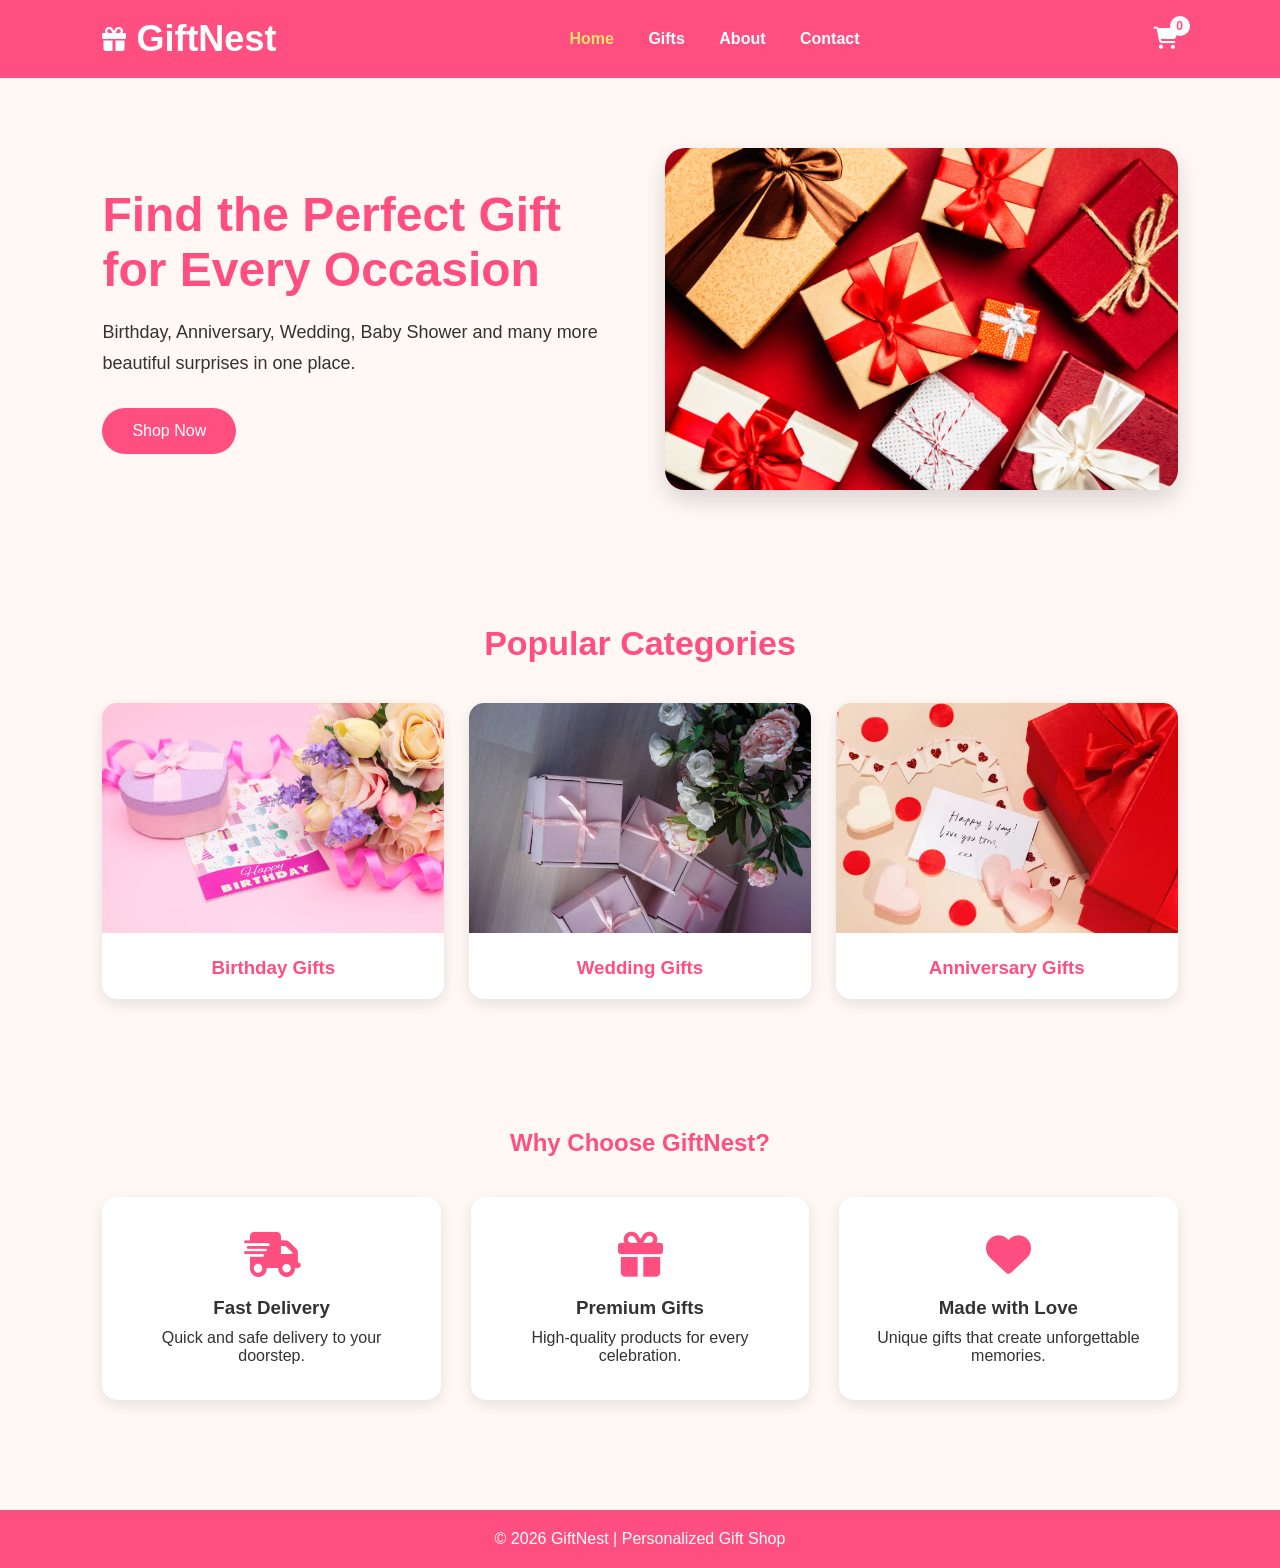
<file: index.html>
<!DOCTYPE html>
<html lang="en">
<head>
    <meta charset="UTF-8">
    <meta name="viewport" content="width=device-width, initial-scale=1.0">
    <title>GiftNest - Personalized Gift Shop</title>
    <link rel="stylesheet" href="style.css">
    <link rel="stylesheet"
          href="https://cdnjs.cloudflare.com/ajax/libs/font-awesome/6.5.2/css/all.min.css">
</head>
<body>

    <!-- Header -->
    <header>
        <div class="logo">
            <i class="fa-solid fa-gift"></i>
            <h2>GiftNest</h2>
        </div>

        <nav>
            <a href="index.html" class="active">Home</a>
            <a href="gifts.html">Gifts</a>
            <a href="about.html">About</a>
            <a href="contact.html">Contact</a>
        </nav>

        <div class="cart">
            <i class="fa-solid fa-cart-shopping"></i>
            <span id="cart-count">0</span>
        </div>
    </header>

    <!-- Hero Section -->
    <section class="hero">
        <div class="hero-text">
            <h1>Find the Perfect Gift for Every Occasion</h1>
            <p>
                Birthday, Anniversary, Wedding, Baby Shower and
                many more beautiful surprises in one place.
            </p>

            <a href="gifts.html" class="btn">
                Shop Now
            </a>
        </div>

        <div class="hero-image">
            <img src="images/homeimage.jpg"
                 alt="Gift">
        </div>
    </section>

    <!-- Categories -->
    <section class="categories">
        <h2>Popular Categories</h2>

        <div class="category-container">

            <div class="card">
                <img src="images/birthday.jpg">
                <h3>Birthday Gifts</h3>
            </div>

            <div class="card">
                <img src="images/wedding.jpg">
                <h3>Wedding Gifts</h3>
            </div>

            <div class="card">
                <img src="images/anniversary.avif">
                <h3>Anniversary Gifts</h3>
            </div>

        </div>
    </section>

    <!-- Why Choose Us -->
    <section class="features">

        <h2>Why Choose GiftNest?</h2>

        <div class="feature-box">

            <div>
                <i class="fa-solid fa-truck-fast"></i>
                <h3>Fast Delivery</h3>
                <p>Quick and safe delivery to your doorstep.</p>
            </div>

            <div>
                <i class="fa-solid fa-gift"></i>
                <h3>Premium Gifts</h3>
                <p>High-quality products for every celebration.</p>
            </div>

            <div>
                <i class="fa-solid fa-heart"></i>
                <h3>Made with Love</h3>
                <p>Unique gifts that create unforgettable memories.</p>
            </div>

        </div>

    </section>

    <!-- Footer -->
    <footer>
        <p>© 2026 GiftNest | Personalized Gift Shop</p>
    </footer>

    <script src="script.js"></script>

</body>
</html>
</file>
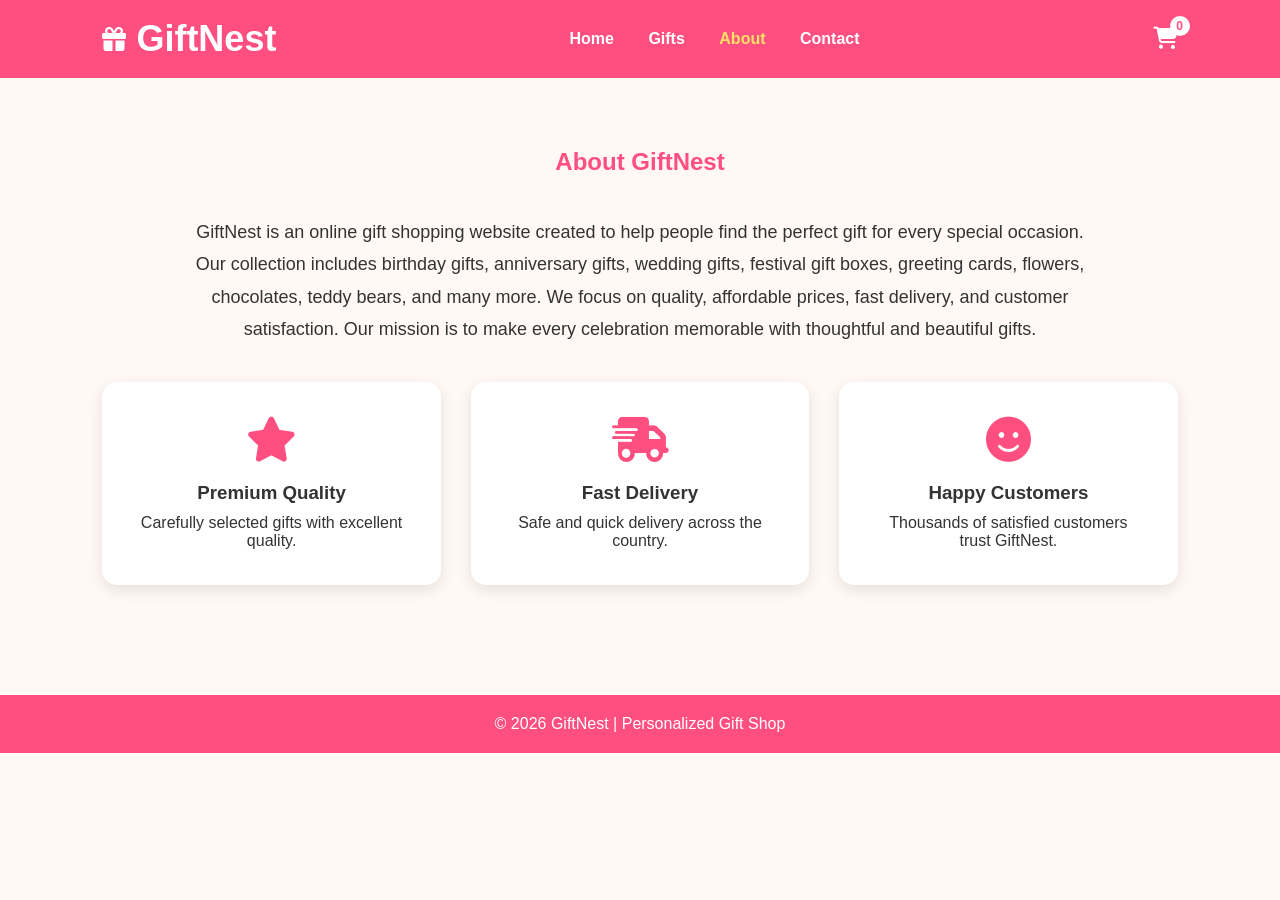
<file: about.html>
<!DOCTYPE html>
<html lang="en">
<head>
<meta charset="UTF-8">
<meta name="viewport" content="width=device-width, initial-scale=1.0">
<title>GiftNest | About</title>

<link rel="stylesheet" href="style.css">

<link rel="stylesheet"
href="https://cdnjs.cloudflare.com/ajax/libs/font-awesome/6.5.2/css/all.min.css">

</head>
<body>

<header>

<div class="logo">
<i class="fa-solid fa-gift"></i>
<h2>GiftNest</h2>
</div>

<nav>
<a href="index.html">Home</a>
<a href="gifts.html">Gifts</a>
<a href="about.html" class="active">About</a>
<a href="contact.html">Contact</a>
</nav>

<div class="cart">
<i class="fa-solid fa-cart-shopping"></i>
<span id="cart-count">0</span>
</div>

</header>

<section class="features">

<h2>About GiftNest</h2>

<p style="max-width:900px;margin:auto;font-size:18px;line-height:1.8;">
GiftNest is an online gift shopping website created to help people find the perfect gift for every special occasion.
Our collection includes birthday gifts, anniversary gifts, wedding gifts, festival gift boxes, greeting cards, flowers, chocolates, teddy bears, and many more.
We focus on quality, affordable prices, fast delivery, and customer satisfaction.
Our mission is to make every celebration memorable with thoughtful and beautiful gifts.
</p>

<br><br>

<div class="feature-box">

<div>
<i class="fa-solid fa-star"></i>
<h3>Premium Quality</h3>
<p>Carefully selected gifts with excellent quality.</p>
</div>

<div>
<i class="fa-solid fa-truck-fast"></i>
<h3>Fast Delivery</h3>
<p>Safe and quick delivery across the country.</p>
</div>

<div>
<i class="fa-solid fa-face-smile"></i>
<h3>Happy Customers</h3>
<p>Thousands of satisfied customers trust GiftNest.</p>
</div>

</div>

</section>

<footer>
<p>© 2026 GiftNest | Personalized Gift Shop</p>
</footer>

<script src="script.js"></script>

</body>
</html>
</file>
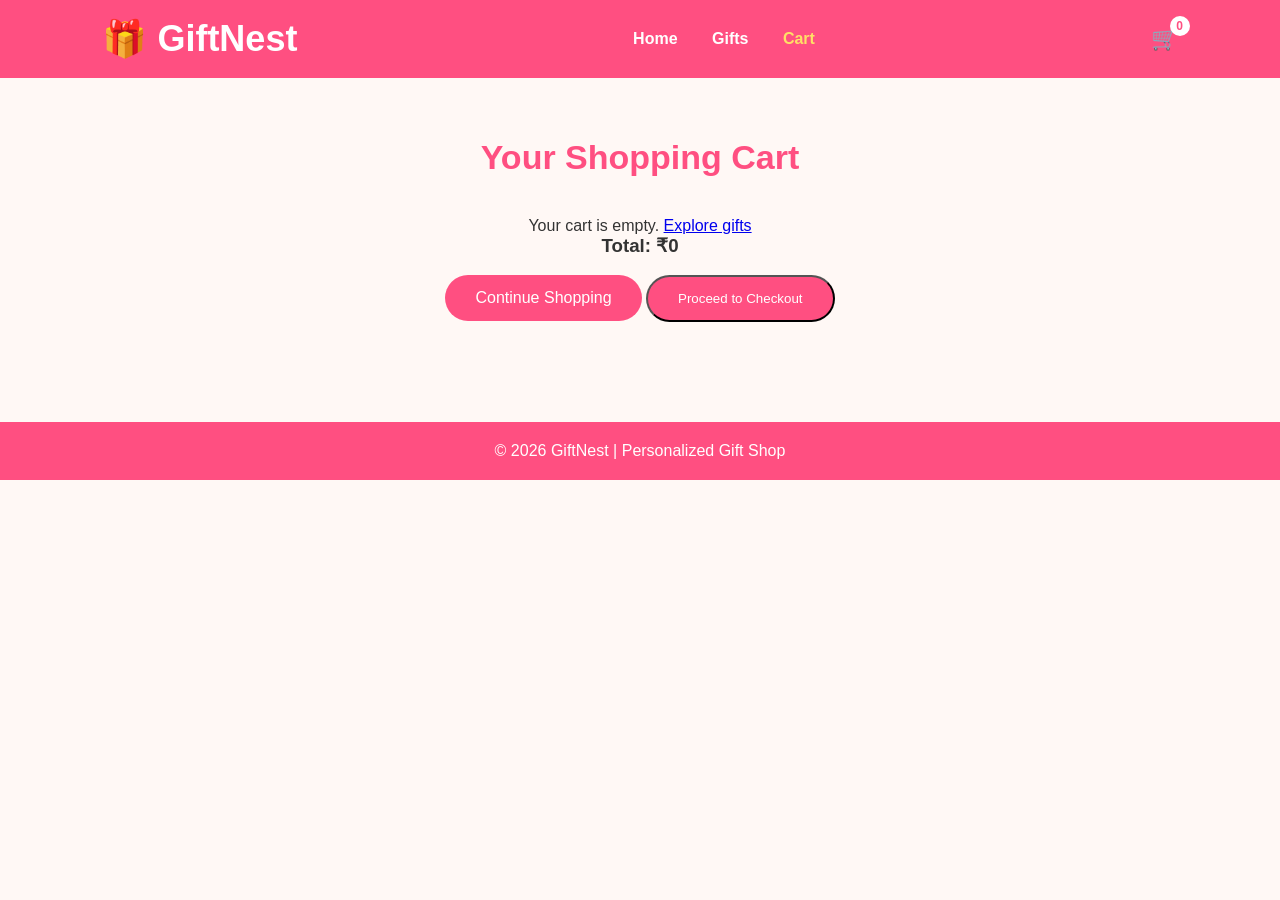
<file: cart.html>
<!DOCTYPE html>
<html lang="en">
<head>
    <meta charset="UTF-8">
    <meta name="viewport" content="width=device-width, initial-scale=1.0">
    <title>GiftNest | Shopping Cart</title>
    <link rel="stylesheet" href="style.css">
</head>
<body>
    <header>
        <div class="logo"><h2>🎁 GiftNest</h2></div>
        <nav>
            <a href="index.html">Home</a>
            <a href="gifts.html">Gifts</a>
            <a href="cart.html" class="active">Cart</a>
        </nav>
        <div class="cart">🛒 <span id="cart-count">0</span></div>
    </header>

    <section class="categories">
        <h2>Your Shopping Cart</h2>
        <div id="cart-items"></div>
        <h3>Total: <span id="cart-total">₹0</span></h3>
        <br>
        <a href="gifts.html" class="btn">Continue Shopping</a>
        <button class="btn" onclick="checkout()">Proceed to Checkout</button>
    </section>

    <footer><p>© 2026 GiftNest | Personalized Gift Shop</p></footer>
    <script src="script.js"></script>
</body>
</html>
</file>
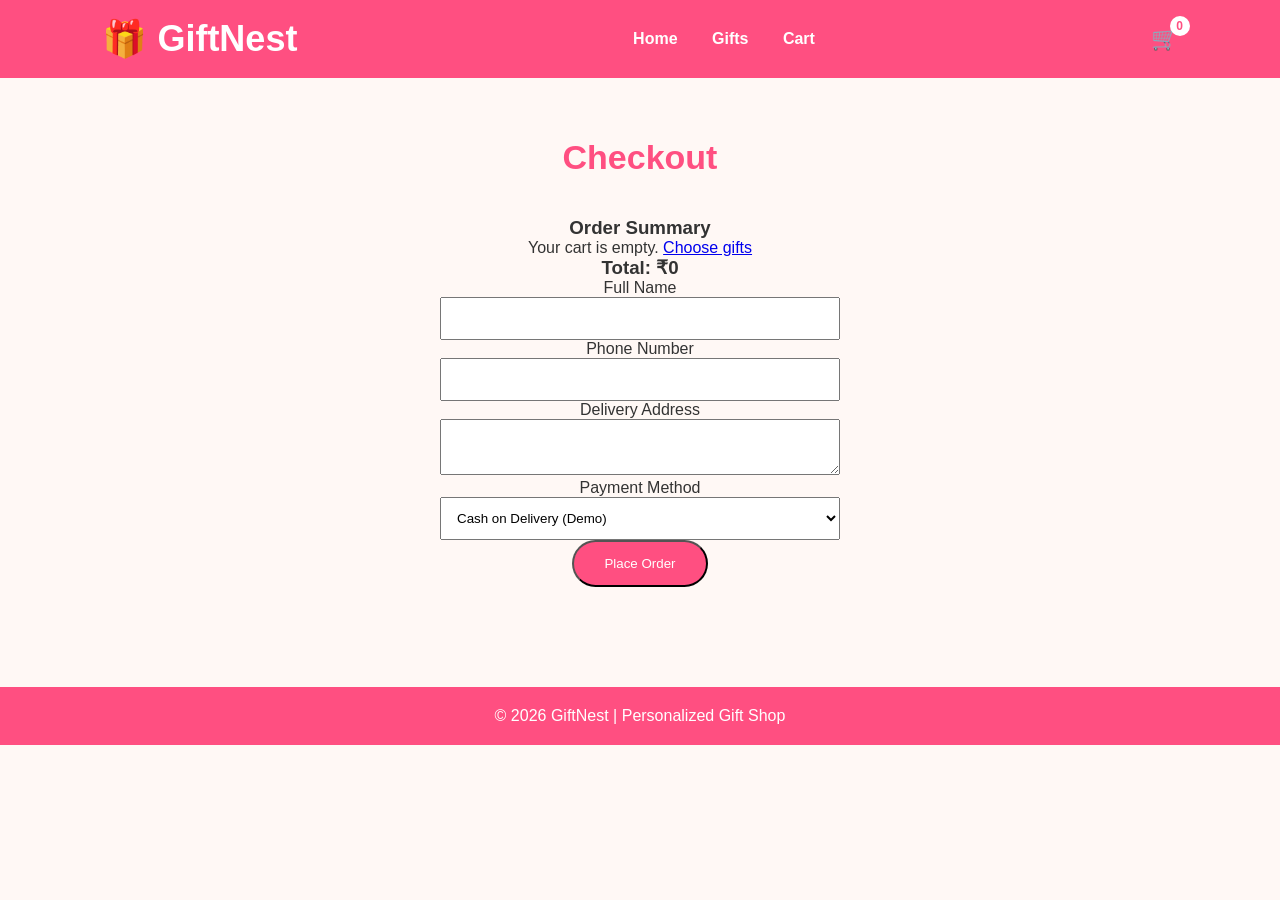
<file: checkout.html>
<!DOCTYPE html>
<html lang="en">
<head>
    <meta charset="UTF-8">
    <meta name="viewport" content="width=device-width, initial-scale=1.0">
    <title>GiftNest | Checkout</title>
    <link rel="stylesheet" href="style.css">
</head>
<body>
    <header>
        <div class="logo"><h2>🎁 GiftNest</h2></div>
        <nav>
            <a href="index.html">Home</a>
            <a href="gifts.html">Gifts</a>
            <a href="cart.html">Cart</a>
        </nav>
        <div class="cart">🛒 <span id="cart-count">0</span></div>
    </header>

    <section class="categories">
        <h2 id="Checkout-heading">Checkout</h2>

        <div id="checkout-details">
    <h3>Order Summary</h3>
    <div id="checkout-summary"></div>
    <h3>Total: <span id="checkout-total">₹0</span></h3>
</div>

        <form id="checkout-form" onsubmit="placeOrder(event)">
            <p><label for="customer-name">Full Name</label></p>
            <input id="customer-name" name="name" required maxlength="100"
                   style="padding:12px;width:90%;max-width:400px">

            <p><label for="customer-phone">Phone Number</label></p>
            <input id="customer-phone" name="phone" type="tel"
                   pattern="[0-9]{10}" title="Enter a 10-digit phone number"
                   required style="padding:12px;width:90%;max-width:400px">

            <p><label for="customer-address">Delivery Address</label></p>
            <textarea id="customer-address" name="address" required maxlength="500"
                      style="padding:12px;width:90%;max-width:400px"></textarea>

            <p><label for="payment-method">Payment Method</label></p>
            <select id="payment-method" name="payment" required
                    style="padding:12px;width:90%;max-width:400px">
                <option value="COD">Cash on Delivery (Demo)</option>
            </select>

            <p><button type="submit" class="btn">Place Order</button></p>
        </form>

        <div id="order-success" hidden>
            <h2>🎉 Order Placed Successfully!</h2>
            <p>Thank you, <span id="order-customer"></span>!</p>
            <p>Your demo order number: <strong id="order-number"></strong></p>
            <p>Your order details have been saved in this browser.</p>
            <a href="gifts.html" class="btn">Continue Shopping</a>
        </div>
    </section>

    <footer><p>© 2026 GiftNest | Personalized Gift Shop</p></footer>
    <script src="script.js"></script>
</body>
</html>
</file>
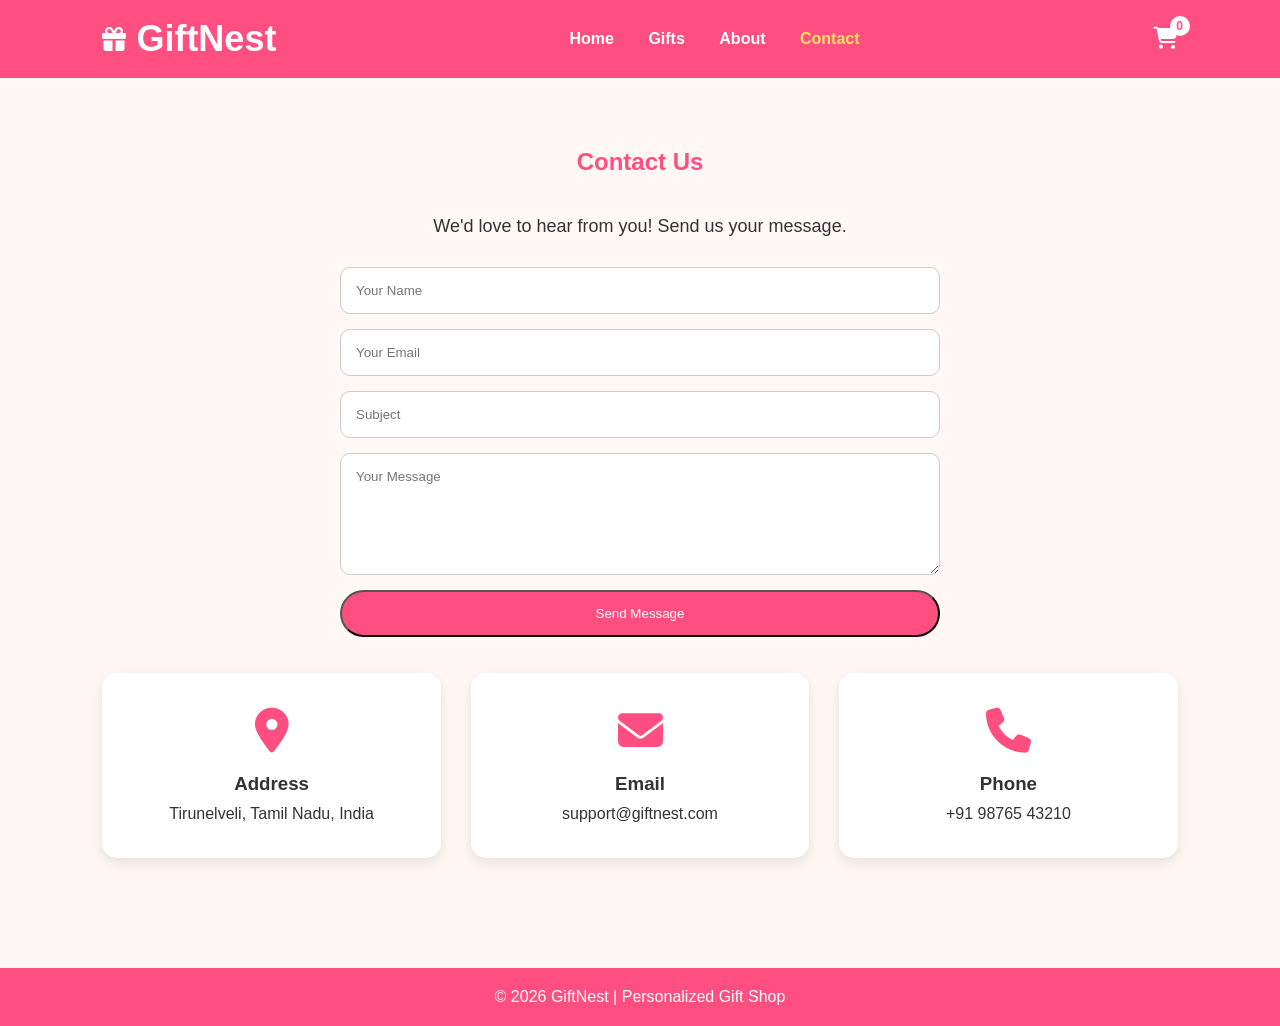
<file: contact.html>
<!DOCTYPE html>
<html lang="en">
<head>
<meta charset="UTF-8">
<meta name="viewport" content="width=device-width, initial-scale=1.0">
<title>GiftNest | Contact</title>

<link rel="stylesheet" href="style.css">

<link rel="stylesheet"
href="https://cdnjs.cloudflare.com/ajax/libs/font-awesome/6.5.2/css/all.min.css">

</head>
<body>

<header>

<div class="logo">
<i class="fa-solid fa-gift"></i>
<h2>GiftNest</h2>
</div>

<nav>
<a href="index.html">Home</a>
<a href="gifts.html">Gifts</a>
<a href="about.html">About</a>
<a href="contact.html" class="active">Contact</a>
</nav>

<div class="cart">
<i class="fa-solid fa-cart-shopping"></i>
<span id="cart-count">0</span>
</div>

</header>

<section class="features">

<h2>Contact Us</h2>

<p style="font-size:18px;margin-bottom:30px;">
We'd love to hear from you! Send us your message.
</p>

<form style="max-width:600px;margin:auto;display:flex;flex-direction:column;gap:15px;">

<input type="text" placeholder="Your Name" required
style="padding:15px;border:1px solid #ccc;border-radius:10px;">

<input type="email" placeholder="Your Email" required
style="padding:15px;border:1px solid #ccc;border-radius:10px;">

<input type="text" placeholder="Subject"
style="padding:15px;border:1px solid #ccc;border-radius:10px;">

<textarea rows="6" placeholder="Your Message"
style="padding:15px;border:1px solid #ccc;border-radius:10px;"></textarea>

<button type="button" class="btn" onclick="sendMessage()">
Send Message
</button>

</form>

<br><br>

<div class="feature-box">

<div>
<i class="fa-solid fa-location-dot"></i>
<h3>Address</h3>
<p>Tirunelveli, Tamil Nadu, India</p>
</div>

<div>
<i class="fa-solid fa-envelope"></i>
<h3>Email</h3>
<p>support@giftnest.com</p>
</div>

<div>
<i class="fa-solid fa-phone"></i>
<h3>Phone</h3>
<p>+91 98765 43210</p>
</div>

</div>

</section>

<footer>
<p>© 2026 GiftNest | Personalized Gift Shop</p>
</footer>

<script src="script.js"></script>

<script>
function sendMessage(){
    alert("✅ Thank you! Your message has been sent successfully.");
}
</script>

</body>
</html>
</file>
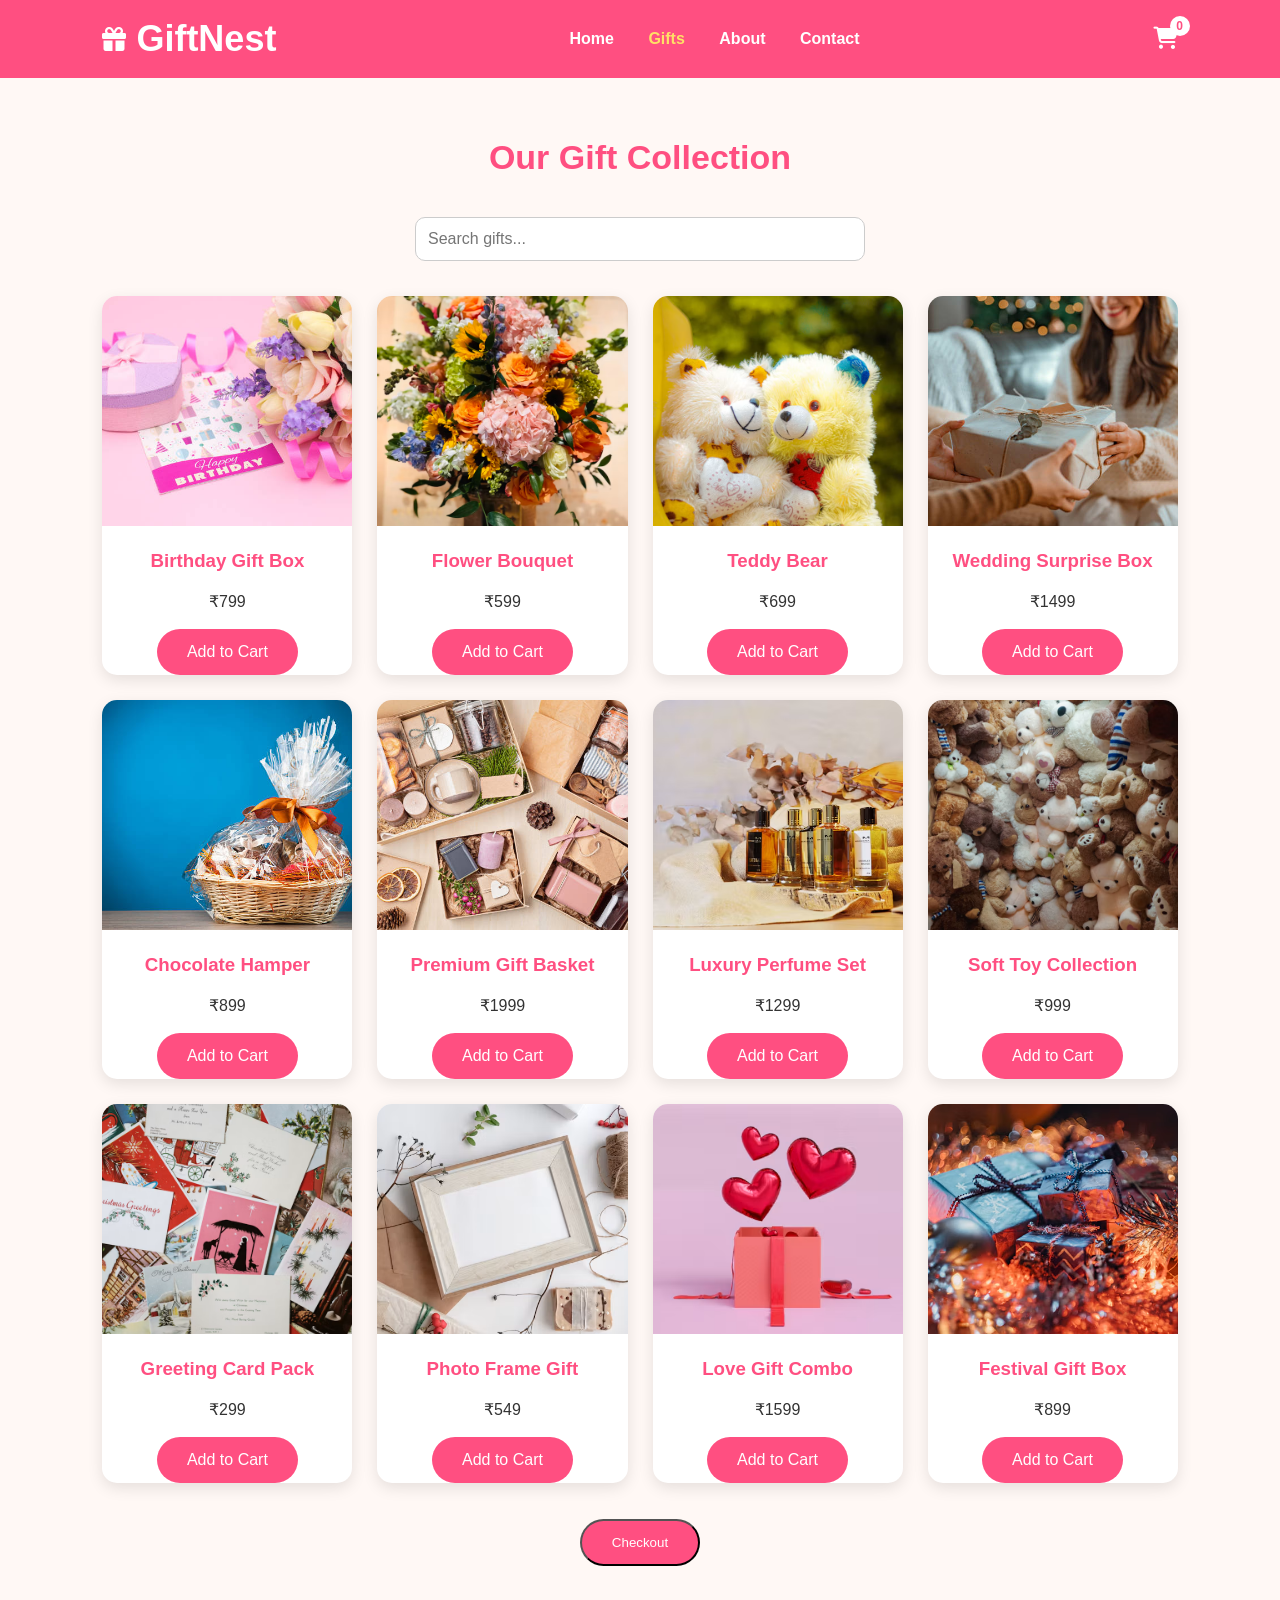
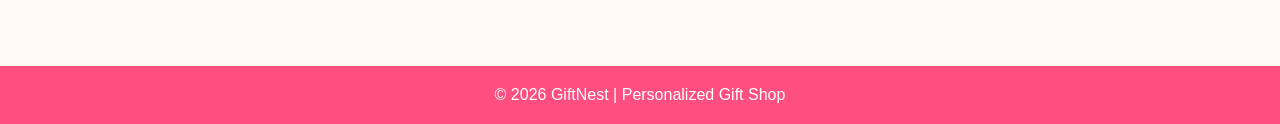
<file: gifts.html>
<!DOCTYPE html>
<html lang="en">
<head>
    <meta charset="UTF-8">
    <meta name="viewport" content="width=device-width, initial-scale=1.0">
    <title>GiftNest | Gifts</title>

    <link rel="stylesheet" href="style.css">

    <link rel="stylesheet"
    href="https://cdnjs.cloudflare.com/ajax/libs/font-awesome/6.5.2/css/all.min.css">
</head>
<body>

<header>
    <div class="logo">
        <i class="fa-solid fa-gift"></i>
        <h2>GiftNest</h2>
    </div>

    <nav>
        <a href="index.html">Home</a>
        <a href="gifts.html" class="active">Gifts</a>
        <a href="about.html">About</a>
        <a href="contact.html">Contact</a>
    </nav>

    <div class="cart">
        <i class="fa-solid fa-cart-shopping"></i>
        <span id="cart-count">0</span>
    </div>
</header>

<section class="categories">

    <h2>Our Gift Collection</h2>

    <input
        type="text"
        id="searchBox"
        placeholder="Search gifts..."
        style="width:100%;max-width:450px;padding:12px;border-radius:10px;border:1px solid #ccc;margin-bottom:35px;font-size:16px;">

    <div class="category-container" id="productContainer">

        <div class="card product">
            <img src="images/birthday.jpg">
            <h3>Birthday Gift Box</h3>
            <p>₹799</p>
            <br>
            <a href="#" class="btn" onclick="addToCart(0);return false">Add to Cart</a>
        </div>

        <div class="card product">
            <img src="images/flower.avif">
            <h3>Flower Bouquet</h3>
            <p>₹599</p>
            <br>
            <a href="#" class="btn" onclick="addToCart(1);return false;">Add to Cart</a>
        </div>

        <div class="card product">
            <img src="images/teddy.avif">
            <h3>Teddy Bear</h3>
            <p>₹699</p>
            <br>
            <a href="#" class="btn" onclick="addToCart(2);return false">Add to Cart</a>
        </div>

        <div class="card product">
            <img src="images/surprise.jpg">
            <h3>Wedding Surprise Box</h3>
            <p>₹1499</p>
            <br>
            <a href="#" class="btn" onclick="addToCart(3);return false">Add to Cart</a>
        </div>

        <div class="card product">
            <img src="images/chocolate.jpg">
            <h3>Chocolate Hamper</h3>
            <p>₹899</p>
            <br>
            <a href="#" class="btn" onclick="addToCart(4);return false">Add to Cart</a>
        </div>

        <div class="card product">
            <img src="images/premium.jpg">
            <h3>Premium Gift Basket</h3>
            <p>₹1999</p>
            <br>
            <a href="#" class="btn" onclick="addToCart(5);return false">Add to Cart</a>
        </div>        <div class="card product">
            <img src="images/perfume.avif">
            <h3>Luxury Perfume Set</h3>
            <p>₹1299</p>
            <br>
            <a href="#" class="btn" onclick="addToCart(6);return false">Add to Cart</a>
        </div>

        <div class="card product">
            <img src="images/toys.avif">
            <h3>Soft Toy Collection</h3>
            <p>₹999</p>
            <br>
            <a href="#" class="btn" onclick="addToCart(7);return false">Add to Cart</a>
        </div>

        <div class="card product">
            <img src="images/card.avif">
            <h3>Greeting Card Pack</h3>
            <p>₹299</p>
            <br>
            <a href="#" class="btn" onclick="addToCart(8);return false">Add to Cart</a>
        </div>

        <div class="card product">
            <img src="images/photo.avif">
            <h3>Photo Frame Gift</h3>
            <p>₹549</p>
            <br>
            <a href="#" class="btn" onclick="addToCart(9);return false">Add to Cart</a>
        </div>

        <div class="card product">
            <img src="images/love.avif">
            <h3>Love Gift Combo</h3>
            <p>₹1599</p>
            <br>
            <a href="#" class="btn" onclick="addToCart(10);return false">Add to Cart</a>
        </div>

        <div class="card product">
            <img src="images/festival.avif">
            <h3>Festival Gift Box</h3>
            <p>₹899</p>
            <br>
            <a href="#" class="btn" onclick="addToCart(11);return false">Add to Cart</a>
        </div>

    </div>

    <br><br>

    <button class="btn" onclick="checkout()">Checkout</button>

</section>

<footer>
    <p>© 2026 GiftNest | Personalized Gift Shop</p>
</footer>

<script src="script.js"></script>

<script>
const searchBox = document.getElementById("searchBox");
const products = document.querySelectorAll(".product");

searchBox.addEventListener("keyup", function(){

let value = searchBox.value.toLowerCase();

products.forEach(product=>{

let text = product.innerText.toLowerCase();

if(text.includes(value)){
product.style.display="block";
}
else{
product.style.display="none";
}

});

});
</script>

</body>
</html>
</file>
<file: style.css>
*{
    margin:0;
    padding:0;
    box-sizing:border-box;
    font-family:Arial, Helvetica, sans-serif;
}

body{
    background:#fff8f5;
    color:#333;
}

/* Header */

header{
    display:flex;
    justify-content:space-between;
    align-items:center;
    padding:18px 8%;
    background:#ff4f81;
    color:white;
    position:sticky;
    top:0;
    z-index:1000;
}

.logo{
    display:flex;
    align-items:center;
    gap:10px;
    font-size:24px;
    font-weight:bold;
}

nav a{
    text-decoration:none;
    color:white;
    margin:0 15px;
    font-weight:600;
    transition:.3s;
}

nav a:hover,
nav .active{
    color:#ffe066;
}

.cart{
    font-size:22px;
    position:relative;
    cursor:pointer;
}

#cart-count{
    position:absolute;
    top:-10px;
    right:-12px;
    background:white;
    color:#ff4f81;
    width:20px;
    height:20px;
    border-radius:50%;
    display:flex;
    justify-content:center;
    align-items:center;
    font-size:12px;
    font-weight:bold;
}

/* Hero */

.hero{
    display:flex;
    justify-content:space-between;
    align-items:center;
    padding:70px 8%;
    gap:50px;
}

.hero-text{
    flex:1;
}

.hero-text h1{
    font-size:48px;
    margin-bottom:20px;
    color:#ff4f81;
}

.hero-text p{
    font-size:18px;
    line-height:1.7;
    margin-bottom:30px;
}

.btn{
    display:inline-block;
    background:#ff4f81;
    color:white;
    text-decoration:none;
    padding:14px 30px;
    border-radius:30px;
    transition:.3s;
}

.btn:hover{
    background:#e63f70;
}

.hero-image{
    flex:1;
}

.hero-image img{
    width:100%;
    border-radius:20px;
    box-shadow:0 10px 25px rgba(0,0,0,.15);
}

/* Categories */

.categories{
    padding:60px 8%;
    text-align:center;
}

.categories h2{
    font-size:34px;
    color:#ff4f81;
    margin-bottom:40px;
}

.category-container{
    display:grid;
    grid-template-columns:repeat(auto-fit,minmax(250px,1fr));
    gap:25px;
}

.card{
    background:white;
    border-radius:15px;
    overflow:hidden;
    box-shadow:0 5px 15px rgba(0,0,0,.1);
    transition:.3s;
}

.card:hover{
    transform:translateY(-8px);
}

.card img{
    width:100%;
    height:230px;
    object-fit:cover;
}

.card h3{
    padding:20px;
    color:#ff4f81;
}

/* Features */

.features{
    padding:70px 8%;
    text-align:center;
}

.features h2{
    margin-bottom:40px;
    color:#ff4f81;
}

.feature-box{
    display:grid;
    grid-template-columns:repeat(auto-fit,minmax(220px,1fr));
    gap:30px;
}

.feature-box div{
    background:white;
    padding:35px;
    border-radius:15px;
    box-shadow:0 5px 15px rgba(0,0,0,.1);
}

.feature-box i{
    font-size:45px;
    color:#ff4f81;
    margin-bottom:20px;
}

.feature-box h3{
    margin-bottom:10px;
}

/* Footer */

footer{
    text-align:center;
    background:#ff4f81;
    color:white;
    padding:20px;
    margin-top:40px;
}

/* Mobile */

@media(max-width:768px){

.hero{
    flex-direction:column;
    text-align:center;
}

.hero-text h1{
    font-size:35px;
}

header{
    flex-direction:column;
    gap:15px;
}

nav{
    display:flex;
    flex-wrap:wrap;
    justify-content:center;
}

}
</file>
